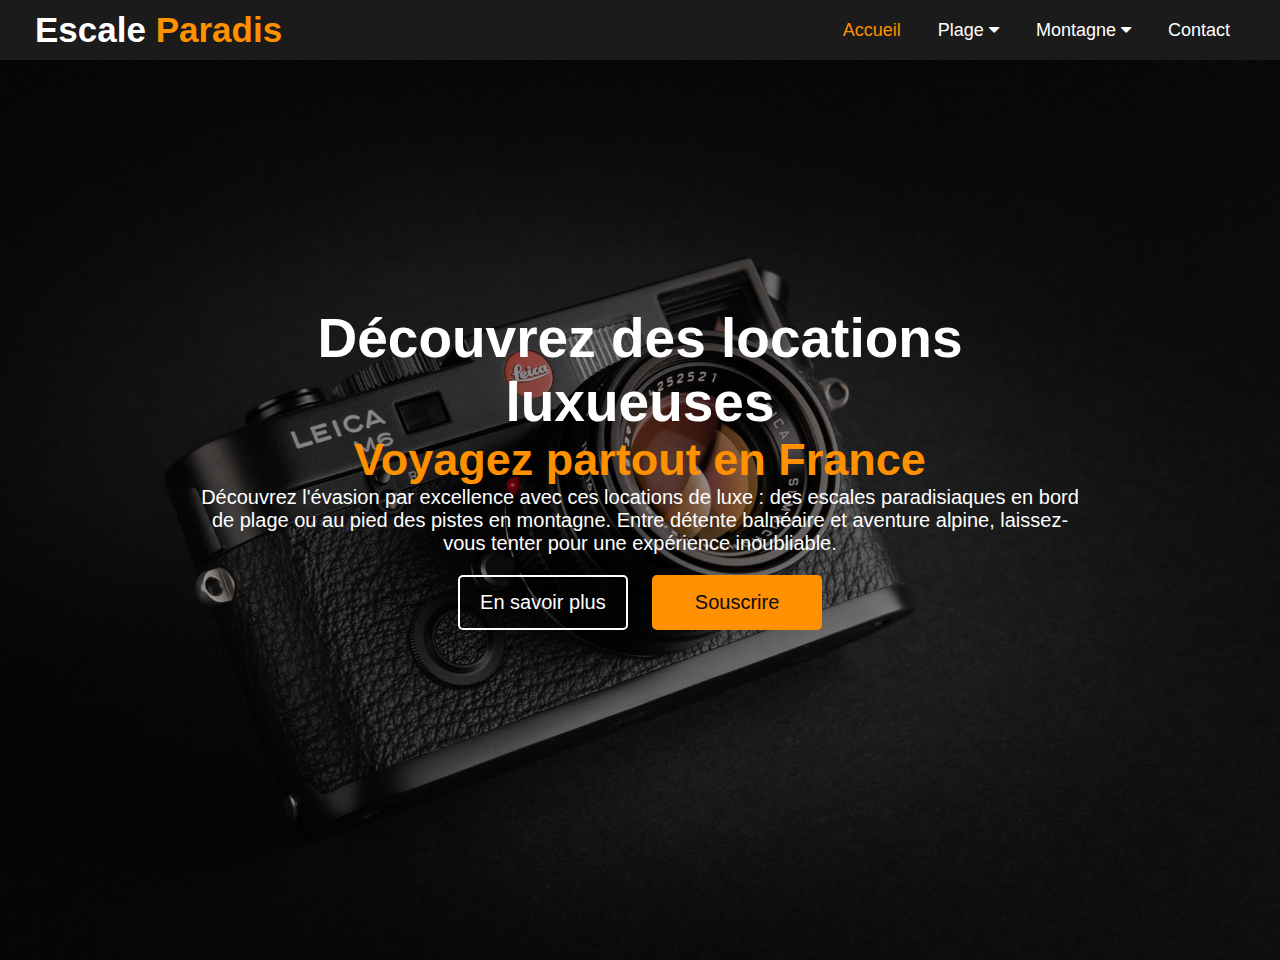
<file: index.html>
<!DOCTYPE html>

<html lang="fr" dir="ltr">
  <head>
    <meta charset="UTF-8" />
    <meta name="viewport" content="width=device-width, initial-scale=1.0" />
    <meta name="description" content="Site web d'agence de voyage de Luxe Française">
	<meta name="keywords" content="HTML, CSS, France, Voyage">
	<meta name="author" content="">   <!-- Mettez vos noms dans le content, ou supprimez la ligne sinon -->
	
	<title>Escale Paradis</title>
    <link rel="stylesheet" href="styles.css" />
	<link rel="stylesheet" href="https://cdnjs.cloudflare.com/ajax/libs/font-awesome/4.7.0/css/font-awesome.min.css">

  </head>
  <body>
	<header>
		<nav>
		<div class="menu">
			<div class="logo">
			<a href="index.html">Escale <span class="highlight">Paradis</span></a>
			</div>
			<ul class="navbar">
				<li><a href="index.html"><span class="highlight">Accueil</span></a></li>
				<li class="dropdown">
				<button class="dropbtn">Plage
					<i class="fa fa-caret-down"></i>
				</button>
				<ul class="dropdown-content">
					<li><a href="pages/st-tropez.html">Saint-Tropez</a></li>
					<li><a href="pages/st-barthelemy.html">Saint-Barthelemy</a></li>
				</ul>
				</li>
				<li class="dropdown">
					<button class="dropbtn">Montagne
					<i class="fa fa-caret-down"></i>
					</button>
					<ul class="dropdown-content">
					<li><a href="pages/megeve.html">Megève</a></li>
					<li><a href="pages/courchevel.html">Courchevel</a></li>
					</ul>
				</li>
				<li><a href="pages/wip.html">Contact</a></li>
			</ul>
			
		</div>
		</nav>
	</header>
	<main>
		<section></section>
			<div class="img"></div>
			<article class="center">
			<h1 class="title">Découvrez des locations luxueuses</h1>
			<h2 class="sub_title highlight">Voyagez partout en France</h2>
			<p>Découvrez l'évasion par excellence avec ces locations de luxe : des escales paradisiaques en bord de plage ou au pied des pistes en montagne. Entre détente balnéaire et aventure alpine, laissez-vous tenter pour une expérience inoubliable.</p>
			<div class="btns">
				<button>En savoir plus</button>
				<button>Souscrire</button>
			</div>
			</article>
		</section>
	</main>
  </body>
</html>
</file>
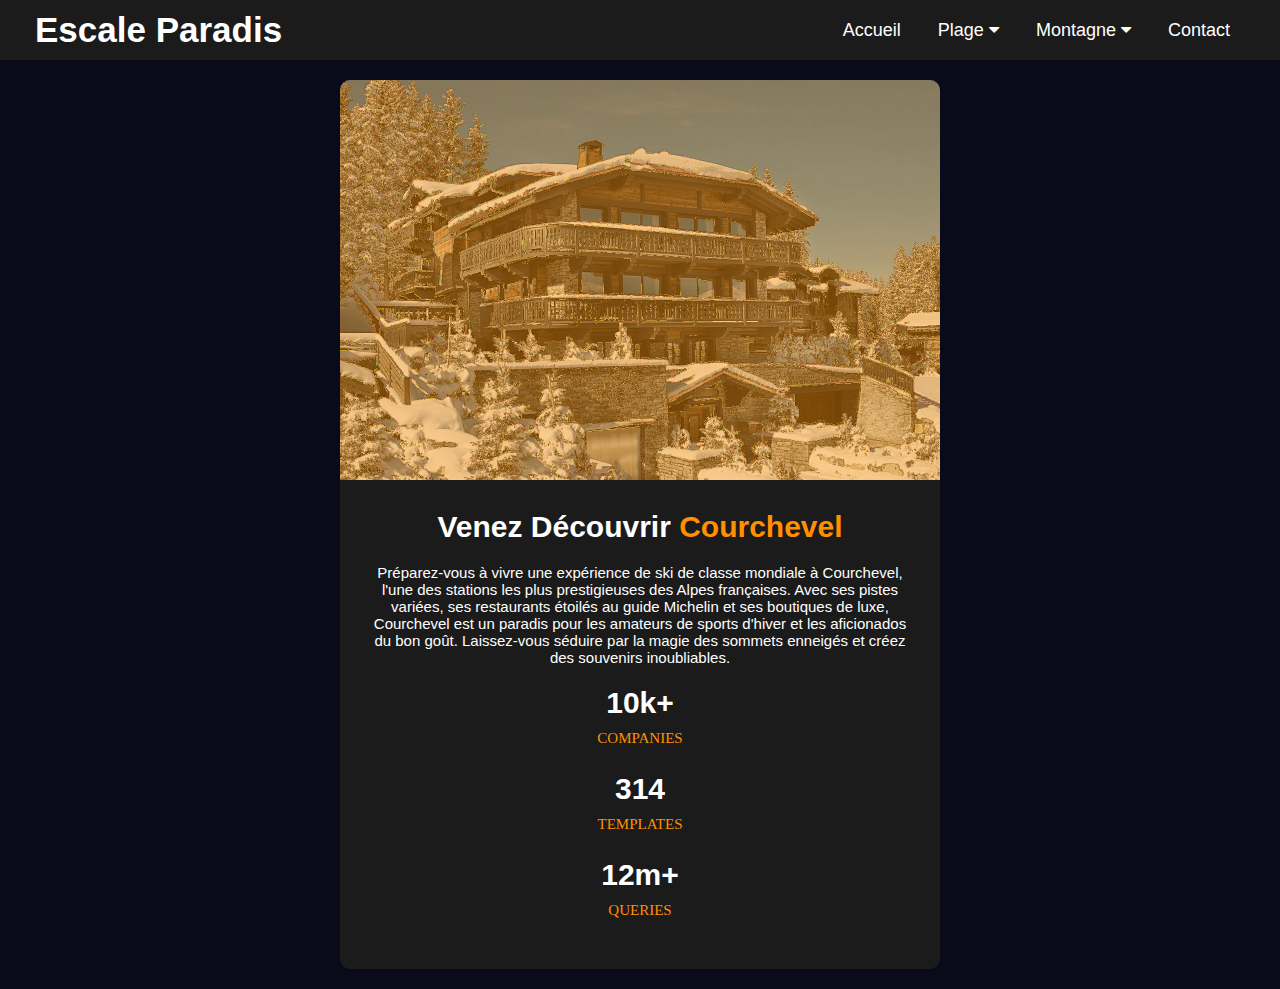
<file: pages/courchevel.html>
<!DOCTYPE html>
<html lang="fr"  dir="ltr">
<head>
  <meta charset="UTF-8">
  <meta name="viewport" content="width=device-width, initial-scale=1.0"> <!-- displays site properly based on user's device -->
  <meta name="description" content="Site web d'agence de voyage de Luxe Française">
  <meta name="keywords" content="HTML, CSS, France, Voyage">
  <meta name="author" content="">   <!-- Mettez vos noms dans le content, ou supprimez la ligne sinon -->
  
  <title>Escale Paradis - Courchevel</title>
  <link rel="stylesheet" href="../styles.css" />
  <link rel="stylesheet" href="https://cdnjs.cloudflare.com/ajax/libs/font-awesome/4.7.0/css/font-awesome.min.css">

</head>
<body>
    <header>
		<nav>
		<div class="menu">
			<div class="logo">
			<a href="../index.html">Escale Paradis</a>
			</div>
			<ul class="navbar">
				<li><a href="../index.html">Accueil</a></li>
				<li class="dropdown">
				<button class="dropbtn">Plage
					<i class="fa fa-caret-down"></i>
				</button>
				<ul class="dropdown-content">
					<li><a href="../pages/st-tropez.html">Saint-Tropez</a></li>
					<li><a href="../pages/st-barthelemy.html">Saint-Barthelemy</a></li>
				</ul>
				</li>
				<li class="dropdown">
					<button class="dropbtn">Montagne
					<i class="fa fa-caret-down"></i>
					</button>
					<ul class="dropdown-content">
					<li><a href="../pages/megeve.html">Megève</a></li>
					<li><a href="../pages/courchevel.html">Courchevel</a></li>
					</ul>
				</li>
				<li><a href="../pages/wip.html">Contact</a></li>
			</ul>
		</div>
		</nav>
	</header>
  <main>
    <section class="page">
        <article>
            <div class="desc">
                <h1>Venez Découvrir <span class="highlight">Courchevel</span></h1>

                <p>Préparez-vous à vivre une expérience de ski de classe mondiale à Courchevel, l'une des stations les plus prestigieuses des Alpes françaises. Avec ses pistes variées, ses restaurants étoilés au guide Michelin et ses boutiques de luxe, Courchevel est un paradis pour les amateurs de sports d'hiver et les aficionados du bon goût. Laissez-vous séduire par la magie des sommets enneigés et créez des souvenirs inoubliables.</p>

                <div class="stats">
                <div class="elt-stat"><p class="stat">10k+</p> <p class="name uppercase">companies</p></div>
                <div class="elt-stat"><p class="stat">314</p> <p class="name uppercase">templates</p></div>
                <div class="elt-stat"><p class="stat">12m+</p> <p class="name uppercase">queries</p></div>
                </div>
            </div>
            <div class="page-img">
                <picture>
                <source media="(min-width: 1440px)" srcset="../images/courchevel2.jpg" >
                <img src="../images/courchevel1.jpg" alt="Image de chalet luxueux de Courchevel" aria-hidden="true">
                </picture>
                <div class="overlay"></div>
            </div>
        </article>
    </section>
  </main>
</body>
</html>
</file>
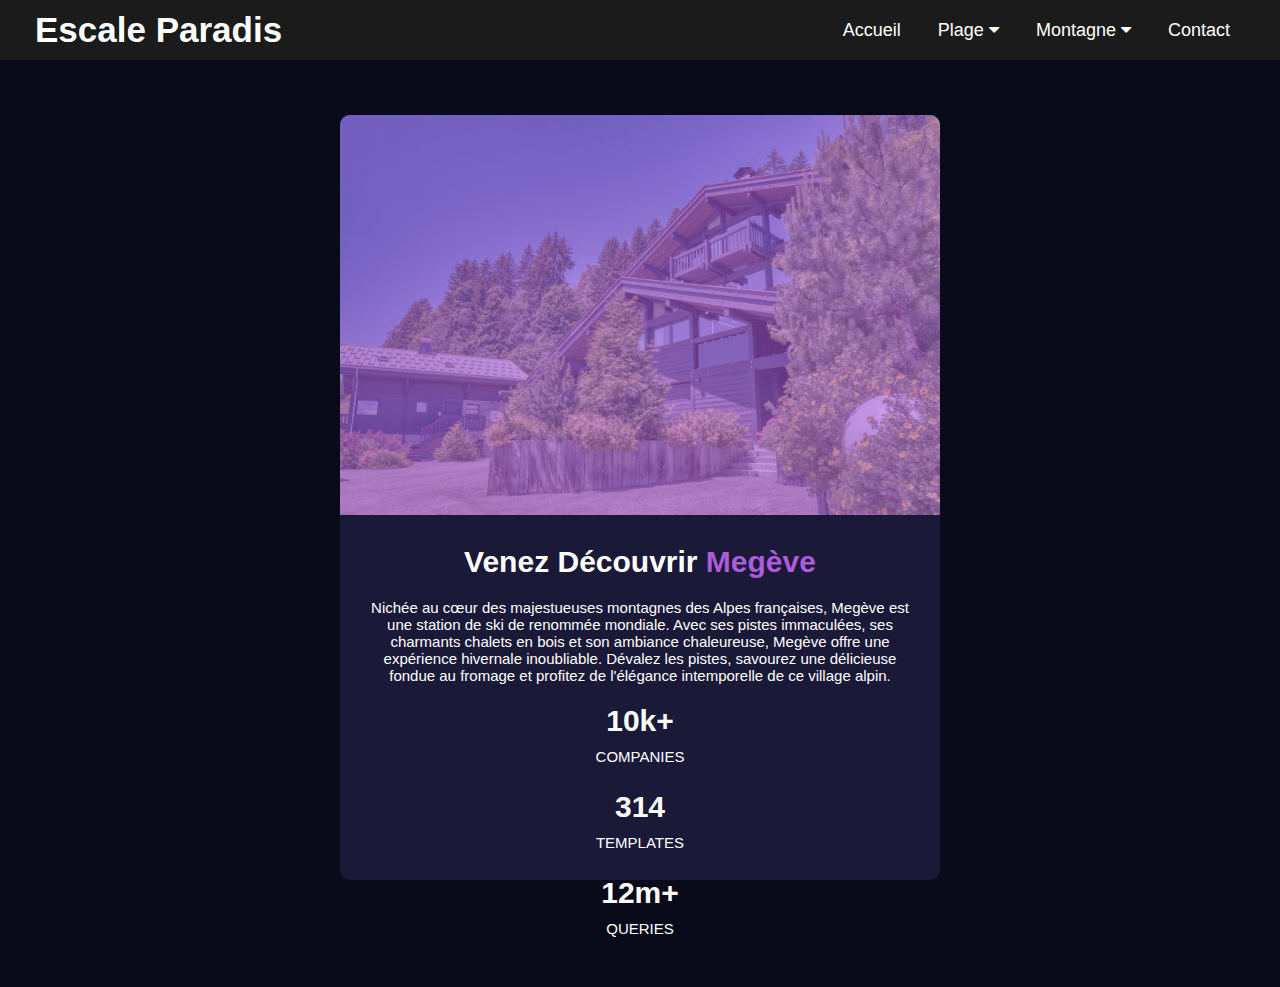
<file: pages/megeve.html>
<!DOCTYPE html>
<html lang="fr"  dir="ltr">
<head>
  <meta charset="UTF-8">
  <meta name="viewport" content="width=device-width, initial-scale=1.0"> <!-- displays site properly based on user's device -->
  <meta name="description" content="Site web d'agence de voyage de Luxe Française">
  <meta name="keywords" content="HTML, CSS, France, Voyage">
  <meta name="author" content="">   <!-- Mettez vos noms dans le content, ou supprimez la ligne sinon -->
  
  <title>Escale Paradis - Megève</title>
  <link rel="stylesheet" href="../style.css" />
  <link rel="stylesheet" href="https://cdnjs.cloudflare.com/ajax/libs/font-awesome/4.7.0/css/font-awesome.min.css">

</head>
<body>
    <header>
		<nav>
		<div class="menu">
			<div class="logo">
			<a href="../index.html">Escale Paradis</a>
			</div>
			<ul class="navbar">
				<li><a href="../index.html">Accueil</a></li>
				<li class="dropdown">
				<button class="dropbtn">Plage
					<i class="fa fa-caret-down"></i>
				</button>
				<ul class="dropdown-content">
					<li><a href="../pages/st-tropez.html">Saint-Tropez</a></li>
					<li><a href="../pages/st-barthelemy.html">Saint-Barthelemy</a></li>
				</ul>
				</li>
				<li class="dropdown">
					<button class="dropbtn">Montagne
					<i class="fa fa-caret-down"></i>
					</button>
					<ul class="dropdown-content">
					<li><a href="../pages/megeve.html">Megève</a></li>
					<li><a href="../pages/courchevel.html">Courchevel</a></li>
					</ul>
				</li>
				<li><a href="../index.html">Contact</a></li>
			</ul>
		</div>
		</nav>
	</header>
  <main>
    <section class="page">
        <article>
            <div class="desc">
                <h1>Venez Découvrir <span class="highlight">Megève</span></h1>

                <p>Nichée au cœur des majestueuses montagnes des Alpes françaises, Megève est une station de ski de renommée mondiale. Avec ses pistes immaculées, ses charmants chalets en bois et son ambiance chaleureuse, Megève offre une expérience hivernale inoubliable. Dévalez les pistes, savourez une délicieuse fondue au fromage et profitez de l'élégance intemporelle de ce village alpin.</p>

                <div class="stats">
                <div class="elt-stat"><p class="stat">10k+</p> <p class="name uppercase">companies</p></div>
                <div class="elt-stat"><p class="stat">314</p> <p class="name uppercase">templates</p></div>
                <div class="elt-stat"><p class="stat">12m+</p> <p class="name uppercase">queries</p></div>
                </div>
            </div>
            <div class="page-img">
                <picture>
                <source media="(min-width: 1440px)" srcset="../images/megeve2.jpg" >
                <img src="../images/megeve1.jpg" alt="Image de chalet luxueux de Megève" aria-hidden="true">
                </picture>
                <div class="overlay"></div>
            </div>
        </article>
    </section>
  </main>
</body>
</html>
</file>
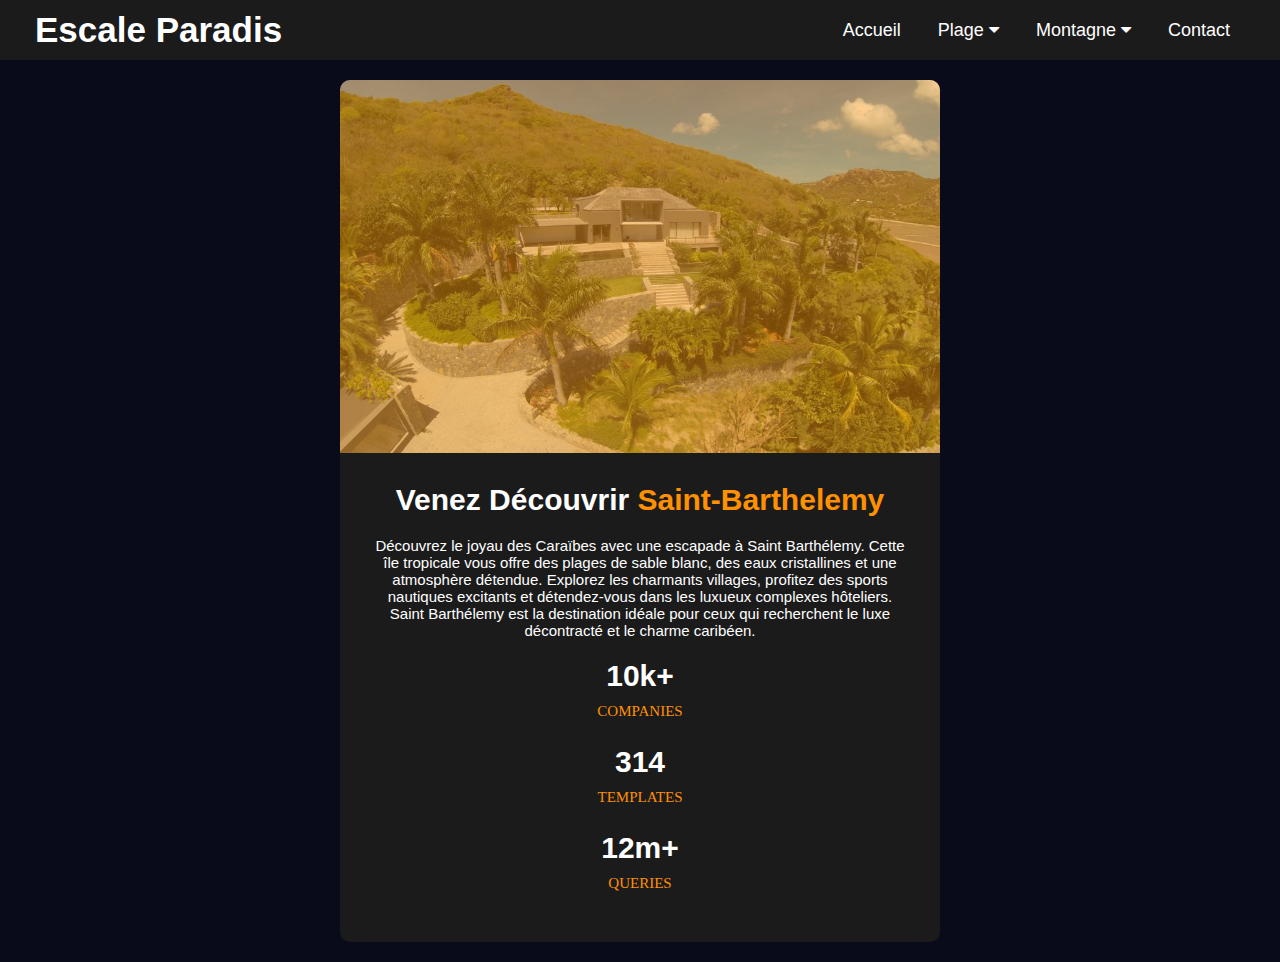
<file: pages/st-barthelemy.html>
<!DOCTYPE html>
<html lang="fr"  dir="ltr">
<head>
  <meta charset="UTF-8">
  <meta name="viewport" content="width=device-width, initial-scale=1.0"> <!-- displays site properly based on user's device -->
  <meta name="description" content="Site web d'agence de voyage de Luxe Française">
  <meta name="keywords" content="HTML, CSS, France, Voyage">
  <meta name="author" content="">   <!-- Mettez vos noms dans le content, ou supprimez la ligne sinon -->
  
  <title>Escale Paradis - Saint-Barthelemy</title>
  <link rel="stylesheet" href="../styles.css" />
  <link rel="stylesheet" href="https://cdnjs.cloudflare.com/ajax/libs/font-awesome/4.7.0/css/font-awesome.min.css">

</head>
<body>
    <header>
		<nav>
		<div class="menu">
			<div class="logo">
			<a href="../index.html">Escale Paradis</a>
			</div>
			<ul class="navbar">
				<li><a href="../index.html">Accueil</a></li>
				<li class="dropdown">
				<button class="dropbtn">Plage
					<i class="fa fa-caret-down"></i>
				</button>
				<ul class="dropdown-content">
					<li><a href="../pages/st-tropez.html">Saint-Tropez</a></li>
					<li><a href="../pages/st-barthelemy.html">Saint-Barthelemy</a></li>
				</ul>
				</li>
				<li class="dropdown">
					<button class="dropbtn">Montagne
					<i class="fa fa-caret-down"></i>
					</button>
					<ul class="dropdown-content">
					<li><a href="../pages/megeve.html">Megève</a></li>
					<li><a href="../pages/courchevel.html">Courchevel</a></li>
					</ul>
				</li>
				<li><a href="../pages/wip.html">Contact</a></li>
			</ul>
		</div>
		</nav>
	</header>
  <main>
    <section class="page">
        <article>
            <div class="desc">
                <h1>Venez Découvrir <span class="highlight">Saint-Barthelemy</span></h1>

                <p>Découvrez le joyau des Caraïbes avec une escapade à Saint Barthélemy. Cette île tropicale vous offre des plages de sable blanc, des eaux cristallines et une atmosphère détendue. Explorez les charmants villages, profitez des sports nautiques excitants et détendez-vous dans les luxueux complexes hôteliers. Saint Barthélemy est la destination idéale pour ceux qui recherchent le luxe décontracté et le charme caribéen.</p>

                <div class="stats">
                <div class="elt-stat"><p class="stat">10k+</p> <p class="name uppercase">companies</p></div>
                <div class="elt-stat"><p class="stat">314</p> <p class="name uppercase">templates</p></div>
                <div class="elt-stat"><p class="stat">12m+</p> <p class="name uppercase">queries</p></div>
                </div>
            </div>
            <div class="page-img">
                <picture>
                <source media="(min-width: 1440px)" srcset="../images/st-barthelemy2.jpg" >
                <img src="../images/st-barthelemy1.jpg" alt="Image de villa luxueuse de Saint-Barthelemy" aria-hidden="true">
                </picture>
                <div class="overlay"></div>
            </div>
        </article>
    </section>
  </main>
</body>
</html>
</file>
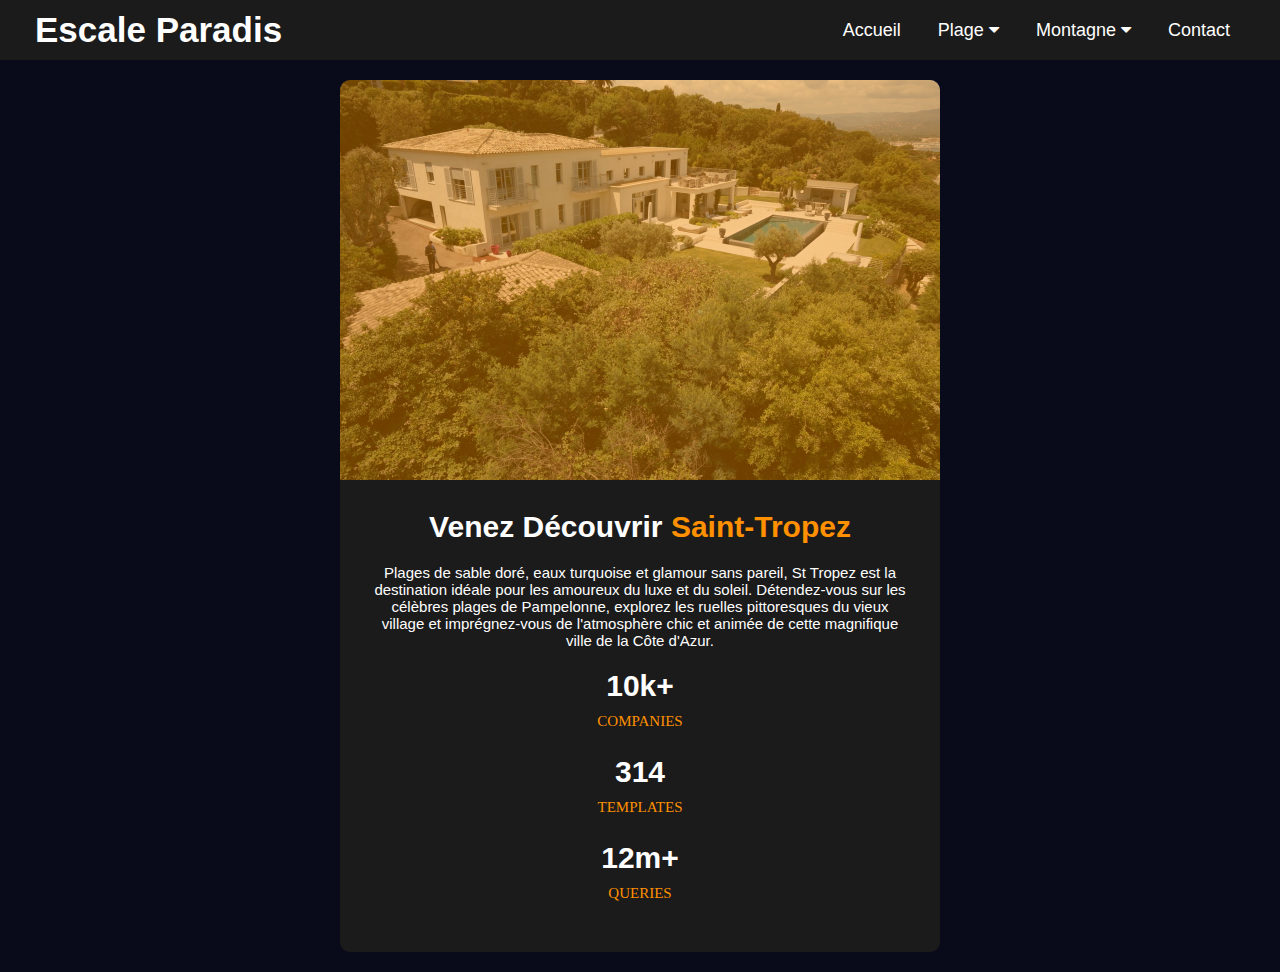
<file: pages/st-tropez.html>
<!DOCTYPE html>
<html lang="fr"  dir="ltr">
<head>
  <meta charset="UTF-8">
  <meta name="viewport" content="width=device-width, initial-scale=1.0"> <!-- displays site properly based on user's device -->
  <meta name="description" content="Site web d'agence de voyage de Luxe Française">
  <meta name="keywords" content="HTML, CSS, France, Voyage">
  <meta name="author" content="">   <!-- Mettez vos noms dans le content, ou supprimez la ligne sinon -->
  
  <title>Escale Paradis - Saint-Tropez</title>
  <link rel="stylesheet" href="../styles.css" />
  <link rel="stylesheet" href="https://cdnjs.cloudflare.com/ajax/libs/font-awesome/4.7.0/css/font-awesome.min.css">

</head>
<body>
    <header>
		<nav>
		<div class="menu">
			<div class="logo">
			<a href="../index.html">Escale Paradis</a>
			</div>
			<ul class="navbar">
				<li><a href="../index.html">Accueil</a></li>
				<li class="dropdown">
				<button class="dropbtn">Plage
					<i class="fa fa-caret-down"></i>
				</button>
				<ul class="dropdown-content">
					<li><a href="../pages/st-tropez.html">Saint-Tropez</a></li>
					<li><a href="../pages/st-barthelemy.html">Saint-Barthelemy</a></li>
				</ul>
				</li>
				<li class="dropdown">
					<button class="dropbtn">Montagne
					<i class="fa fa-caret-down"></i>
					</button>
					<ul class="dropdown-content">
					<li><a href="../pages/megeve.html">Megève</a></li>
					<li><a href="../pages/courchevel.html">Courchevel</a></li>
					</ul>
				</li>
				<li><a href="../pages/wip.html">Contact</a></li>
			</ul>
		</div>
		</nav>
	</header>
  <main>
    <section class="page">
        <article>
            <div class="desc">
                <h1>Venez Découvrir <span class="highlight">Saint-Tropez</span></h1>

                <p>Plages de sable doré, eaux turquoise et glamour sans pareil, St Tropez est la destination idéale pour les amoureux du luxe et du soleil. Détendez-vous sur les célèbres plages de Pampelonne, explorez les ruelles pittoresques du vieux village et imprégnez-vous de l'atmosphère chic et animée de cette magnifique ville de la Côte d'Azur.</p>

                <div class="stats">
                <div class="elt-stat"><p class="stat">10k+</p> <p class="name uppercase">companies</p></div>
                <div class="elt-stat"><p class="stat">314</p> <p class="name uppercase">templates</p></div>
                <div class="elt-stat"><p class="stat">12m+</p> <p class="name uppercase">queries</p></div>
                </div>
            </div>
            <div class="page-img">
                <picture>
                <source media="(min-width: 1440px)" srcset="../images/st-tropez2.jpg" >
                <img src="../images/st-tropez1.jpg" alt="Image de villa luxueuse de Saint-Tropez" aria-hidden="true">
                </picture>
                <div class="overlay"></div>
            </div>
        </article>
    </section>
  </main>
</body>
</html>
</file>
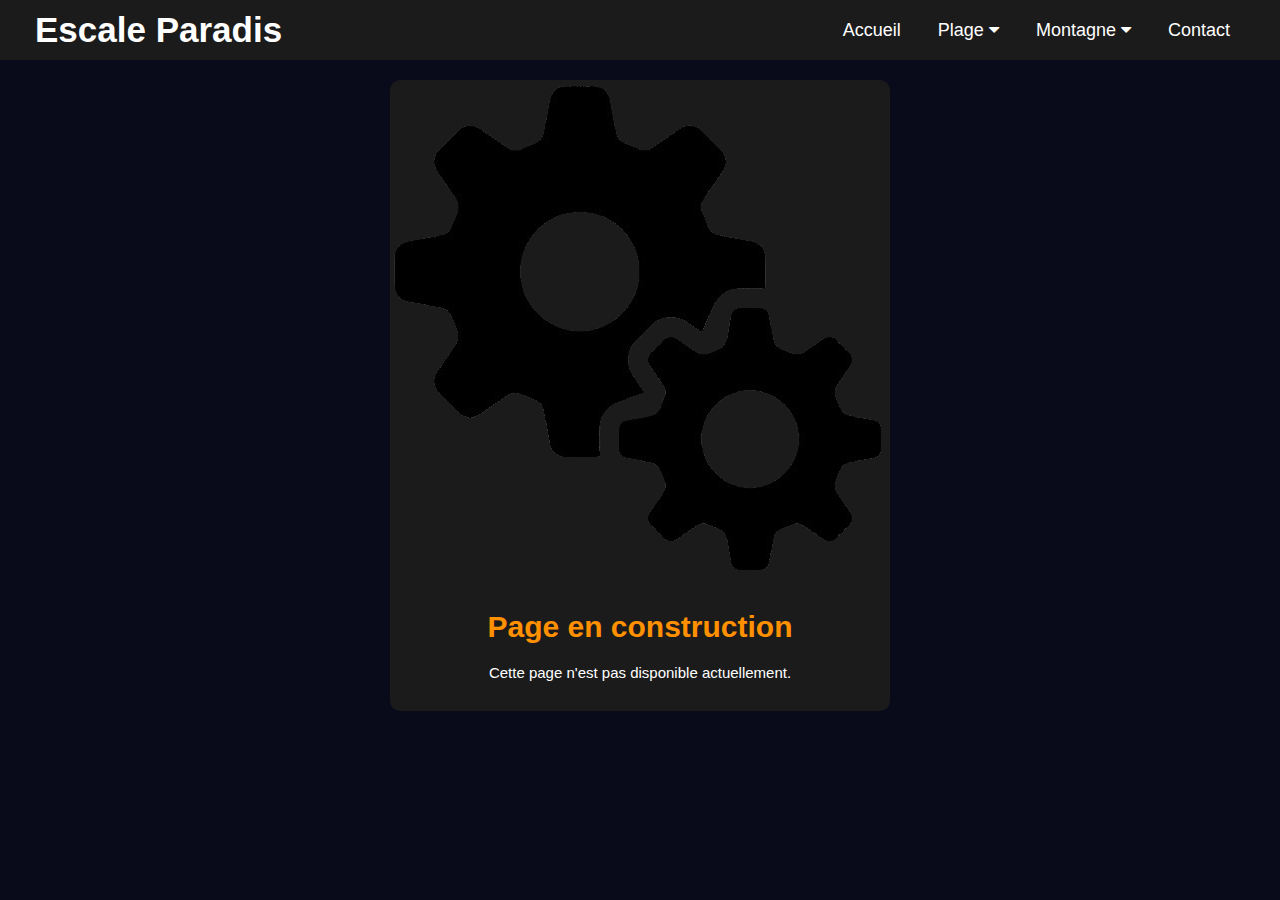
<file: pages/wip.html>
<!DOCTYPE html>
<html lang="fr"  dir="ltr">
<head>
  <meta charset="UTF-8">
  <meta name="viewport" content="width=device-width, initial-scale=1.0"> <!-- displays site properly based on user's device -->
  <meta name="description" content="Site web d'agence de voyage de Luxe Française">
  <meta name="keywords" content="HTML, CSS, France, Voyage">
  <meta name="author" content="">   <!-- Mettez vos noms dans le content, ou supprimez la ligne sinon -->
  
  <title>Page en construction</title>
  <link rel="stylesheet" href="../styles.css" />
  <link rel="stylesheet" href="https://cdnjs.cloudflare.com/ajax/libs/font-awesome/4.7.0/css/font-awesome.min.css">

</head>
<body>
    <header>
		<nav>
		<div class="menu">
			<div class="logo">
			<a href="../index.html">Escale Paradis</a>
			</div>
			<ul class="navbar">
				<li><a href="../index.html">Accueil</a></li>
				<li class="dropdown">
				<button class="dropbtn">Plage
					<i class="fa fa-caret-down"></i>
				</button>
				<ul class="dropdown-content">
					<li><a href="../pages/st-tropez.html">Saint-Tropez</a></li>
					<li><a href="../pages/st-barthelemy.html">Saint-Barthelemy</a></li>
				</ul>
				</li>
				<li class="dropdown">
					<button class="dropbtn">Montagne
					<i class="fa fa-caret-down"></i>
					</button>
					<ul class="dropdown-content">
					<li><a href="../pages/megeve.html">Megève</a></li>
					<li><a href="../pages/courchevel.html">Courchevel</a></li>
					</ul>
				</li>
				<li><a href="../pages/wip.html">Contact</a></li>
			</ul>
		</div>
		</nav>
	</header>
  <main>
    <section class="page">
        <article>
            <div class="desc">
                <h1><span class="highlight">Page en construction</span></h1>

                <p>Cette page n'est pas disponible actuellement.</p>

            </div>
            <div class="page-img">
                <picture>
                <img src="../images/wip.png" alt="Image d'engrenage, page en construction" aria-hidden="true">
                </picture>
            </div>
        </article>
    </section>
  </main>
</body>
</html>
</file>
<file: styles.css>
:root {
  --body-background : hsl(233, 47%, 7%);
  --main-image-transparent: rgba(0, 0, 0, 0.4);
  --elt-background : #1b1b1b;
  --highlight : #FF9000;
  --highlight-transparent : #ff910070;
  --font-color : hsl(0, 0%, 100%);
  

  font-size: 15px;
  font-family: 'Inter', sans-serif;
  font-weight: 400;
}

* {
  margin: 0;
  padding: 0;
  box-sizing: border-box;
  font-family: "Poppins", sans-serif;
}

*:before,
*:after {
  box-sizing: border-box;
}

.sr-only {
  position: absolute;
  width: 1px;
  height: 1px;
  padding: 0;
  margin: -1px;
  overflow: hidden;
  clip: rect(0,0,0,0);
  border: 0;
}

body {
  margin: 0;
  padding: 0;
  min-height: 100vh;
  background-color: var(--body-background);
  color: var(--font-color);
}

::selection {
  color: var(--highlight);
  background: var(--font-color);
  font-weight: bold;
}
nav {
  background: var(--elt-background);
  width: 100%;
  padding: 10px 0;
  z-index: 12;
}
nav .menu {
  max-width: 1250px;
  margin: auto;
  display: flex;
  align-items: center;
  justify-content: space-between;
  padding: 0 20px;
}
.menu .logo a {
  text-decoration: none;
  color: var(--font-color);
  font-size: 35px;
  font-weight: 600;
}
.menu ul {
  display: inline-flex;
}
.menu ul li {
  list-style: none;
  margin-left: 7px;
}

.menu ul li a, .menu ul li button {
  text-decoration: none;
  color: var(--font-color);
  font-size: 18px;
  font-weight: 500;
  padding: 8px 15px;
  border-radius: 5px;
  transition: all 0.3s ease;
}
.menu ul li a:hover {
  background: var(--font-color);
  color: var(--body-background);
}
.img {
  background: url("images/background.jpg") no-repeat;
  width: 100%;
  height: 100vh;
  background-size: cover;
  background-position: center;
  position: relative;
}
.img::before {
  content: "";
  position: absolute;
  height: 100%;
  width: 100%;
  background: var(--main-image-transparent);
}
.center {
  position: absolute;
  top: 52%;
  left: 50%;
  transform: translate(-50%, -50%);
  width: 100%;
  padding: 0 15%;
  text-align: center;
}
.center .title {
  color: var(--font-color);
  font-size: 55px;
  font-weight: 600;
}
.center .sub_title {
  font-size: 45px;
  font-weight: 600;
}

.center p {
  font-size: 20px;
  font-weight: 400;
}
.center .btns {
  margin-top: 20px;
}
.center .btns button {
  height: 55px;
  width: 170px;
  border-radius: 5px;
  border: none;
  margin: 0 10px;
  border: 2px solid var(--font-color);
  font-size: 20px;
  font-weight: 500;
  padding: 0 10px;
  cursor: pointer;
  outline: none;
  transition: all 0.3s ease;
}
.center .btns button:first-child {
  color: var(--font-color);
  background: none;
}
.btns button:first-child:hover {
  background: var(--font-color);
  color: var(--body-background);
}
.center .btns button:last-child {
  background: var(--highlight);
  border-color: var(--highlight);
  color: var(--body-background);
}

/* https://www.w3schools.com/howto/howto_css_dropdown_navbar.asp */

.navbar {
  overflow: hidden;
}

.navbar a {
  float: left;
  font-size: 16px;
  color: var(--font-color);
  text-align: center;
  padding: 14px 16px;
  text-decoration: none;
}

.dropdown {
  overflow: hidden;
}

.dropdown .dropbtn {
  border: none;
  outline: none;
  background-color: inherit;
  font-family: inherit;
  margin: 0;
}

.dropdown-content {
  display: none !important;
  position: absolute;
  min-width: 160px;
  box-shadow: 0px 8px 16px 0px var(--main-image-transparent);
  z-index: 1;
}

.dropdown-content li {
  float: none;
  color: var(--body-background);
  padding: 12px 16px;
  text-decoration: none;
  display: block;
  text-align: left;
}

.dropdown:hover .dropdown-content {
  display: block !important;
  background-color: var(--elt-background);
}

/* Page des villes */

.page {
  display: flex;
  justify-content: center;
  align-items: center;
  flex-direction: column;
}

.page article {
  margin: 20px;
  text-align: center;
  background-color: var(--elt-background);
  border-radius: 10px;
  max-width: 600px;
  display: flex;
  flex-direction: column-reverse;
  justify-content: flex-end;
}

.page-img {
  width: 100%;
  max-height: 70vh;
  display: flex;
  position: relative;
}

picture {
  display: flex;
}

.page-img picture, .page-img img {
  width: 100%;
  border-radius: 10px 10px 0 0;
}

.overlay {
  position: absolute;
  top: 0;
  bottom: 0;
  left: 0;
  right: 0;
  background-color: var(--highlight-transparent);
  border-radius: 10px 10px 0 0;
}

.desc {
  padding: 30px;
}

.desc h1 {
  margin-bottom: 20px;
}

h1, .stat {
  color: var(--font-color);
  font-weight: 700;
}

.highlight {
  color: var(--highlight);
}

.name {
  font-family: 'Lexend Deca', serif;
  color: var(--highlight);
}

.uppercase {
  text-transform: uppercase;
}

.elt-stat {
  display: flex;
  justify-content: center;
  align-items: center;
  flex-direction: column;
  margin: 15px 0;
}

.elt-stat *{
  margin: 5px;
}

.stat {
  font-size: 2rem;
}

@media only screen and (min-width: 1440px) {
  .desc {
    margin: auto 40px auto 60px;
  }

  .page p {
    font-size: 1.2rem;
    text-align: center;
  }

  .page-img img, .overlay {
    border-radius: 0 10px 10px 0;
  }

  .page article {
    text-align: left;
    margin: 150px;
    max-width: calc(100vw - 300px);
    display: grid;
    grid-template-columns: 2fr 3fr;
  }

  h1 {
    font-size: 3rem;
  }

  .stats {
    display: flex;
    flex-direction: row;
    justify-content: space-between;
  }

  .elt-stat {
    align-items: flex-start;
  }
  .stat {
    font-size: 2rem;
  }
}

@media only screen and (max-width: 768px) {
  .center {
    margin-top: 100px;
  }
  .center .title {
    font-size: 45px;
  }
  .center .sub_title {
    font-size: 35px;
  }
  .center p {
    font-size: 16px;
  }
  .stats {
    display: grid;
    grid-template-columns: repeat(2, 1fr);
  }
  .menu .logo {
    width: 100%;
  }
  .menu .logo a {
    display: block;
    width: 100%;
    text-align: center;
  }
  nav .menu {
    flex-direction: column;
    align-items: start;
  }
  .menu ul {
    flex-direction: column;
  }
  .page-img {
    max-height: 25vh;

  }
  .stats {
    margin-top: 15px;
  }
  .elt-stat {
    margin: 0;
  }
  .stat {
    font-size: 1.4rem;
  }
}
</file>
<file: style.css>
:root {
  --body-background : hsl(233, 47%, 7%);
  --elt-background : hsl(244, 38%, 16%);
  --highlight : hsl(277, 64%, 61%);
  --highlight-transparent : hsla(277, 64%, 61%, 0.6);
  --font-color : hsl(0, 0%, 100%);

  font-size: 15px;
  font-family: 'Inter', sans-serif;
  font-weight: 400;
}

* {
  margin: 0;
  padding: 0;
  box-sizing: border-box;
  font-family: "Poppins", sans-serif;
}

body {
  margin: 0;
  padding: 0;
  min-height: 100vh;
  background-color: var(--body-background);
  color: var(--font-color);
}

::selection {
  color: red;
  background: #fff;
}
nav {
  position: fixed;
  background: #1b1b1b;
  width: 100%;
  padding: 10px 0;
  z-index: 12;
}
nav .menu {
  max-width: 1250px;
  margin: auto;
  display: flex;
  align-items: center;
  justify-content: space-between;
  padding: 0 20px;
}
.menu .logo a {
  text-decoration: none;
  color: #fff;
  font-size: 35px;
  font-weight: 600;
}
.menu ul {
  display: inline-flex;
}
.menu ul li {
  list-style: none;
  margin-left: 7px;
}
.menu ul li:first-child {
  margin-left: 0px;
}
.menu ul li a, .menu ul li button {
  text-decoration: none;
  color: #fff;
  font-size: 18px;
  font-weight: 500;
  padding: 8px 15px;
  border-radius: 5px;
  transition: all 0.3s ease;
}
.menu ul li a:hover {
  background: #fff;
  color: black;
}
.img {
  background: url("images/background.jpg") no-repeat;
  width: 100%;
  height: 100vh;
  background-size: cover;
  background-position: center;
  position: relative;
}
.img::before {
  content: "";
  position: absolute;
  height: 100%;
  width: 100%;
  background: rgba(0, 0, 0, 0.4);
}
.center {
  position: absolute;
  top: 52%;
  left: 50%;
  transform: translate(-50%, -50%);
  width: 100%;
  padding: 0 20px;
  text-align: center;
}
.center .title {
  color: #fff;
  font-size: 55px;
  font-weight: 600;
}
.center .sub_title {
  color: #fff;
  font-size: 52px;
  font-weight: 600;
}
.center .btns {
  margin-top: 20px;
}
.center .btns button {
  height: 55px;
  width: 170px;
  border-radius: 5px;
  border: none;
  margin: 0 10px;
  border: 2px solid var(--font-color);
  font-size: 20px;
  font-weight: 500;
  padding: 0 10px;
  cursor: pointer;
  outline: none;
  transition: all 0.3s ease;
}
.center .btns button:first-child {
  color: #fff;
  background: none;
}
.btns button:first-child:hover {
  background: var(--font-color);
  color: black;
}
.center .btns button:last-child {
  background: var(--font-color);
  color: black;
}

/* https://www.w3schools.com/howto/howto_css_dropdown_navbar.asp */

.navbar {
  overflow: hidden;
}

.navbar a {
  float: left;
  font-size: 16px;
  color: var(--font-color);
  text-align: center;
  padding: 14px 16px;
  text-decoration: none;
}

.dropdown {
  overflow: hidden;
}

.dropdown .dropbtn {
  border: none;
  outline: none;
  background-color: inherit;
  font-family: inherit;
  margin: 0;
}

.dropdown-content {
  display: none !important;
  position: absolute;
  min-width: 160px;
  box-shadow: 0px 8px 16px 0px rgba(0,0,0,0.2);
  z-index: 1;
}

.dropdown-content li {
  float: none;
  color: black;
  padding: 12px 16px;
  text-decoration: none;
  display: block;
  text-align: left;
}

.dropdown:hover .dropdown-content {
  display: block !important;
  background-color: #1b1b1b;
}

/* Page des villes */

.page {
  display: flex;
  justify-content: end;
  align-items: center;
  flex-direction: column;
  height: 100vh;
}

.page article {
  margin: 20px;
  text-align: center;
  background-color: var(--elt-background);
  border-radius: 10px;
  max-width: 600px;
  height: 85vh;
  display: flex;
  flex-direction: column-reverse;
  justify-content: flex-end;
}

.page-img {
  width: 100%;
  display: flex;
  position: relative;
}

picture {
  display: flex;
}

.page-img picture, .page-img img {
  width: 100%;
  border-radius: 10px 10px 0 0;
}

.overlay {
  position: absolute;
  top: 0;
  bottom: 0;
  left: 0;
  right: 0;
  background-color: var(--highlight-transparent);
  border-radius: 10px 10px 0 0;
}

.desc {
  padding: 30px;
}

.desc h1 {
  margin-bottom: 20px;
}

h1, .stat {
  color: var(--font-color);
  font-weight: 700;
}

.highlight {
  color: var(--highlight);
}

.uppercase {
  text-transform: uppercase;
}

.elt-stat {
  display: flex;
  justify-content: center;
  align-items: center;
  flex-direction: column;
  margin: 15px 0;
}

.elt-stat *{
  margin: 5px;
}

.stat {
  font-size: 2rem;
}

@media only screen and (min-width: 1440px) {
  .desc {
    margin: auto 40px auto 60px;
  }

  .page p {
    font-size: 1.2rem;
    text-align: center;
  }

  .page-img img, .overlay {
    border-radius: 0 10px 10px 0;
  }

  .page article {
    text-align: left;
    margin: 150px;
    max-width: calc(100vw - 300px);
    max-height: 70vh;
    display: grid;
    grid-template-columns: 2fr 3fr;
  }

  h1 {
    font-size: 3rem;
  }

  .stats {
    display: flex;
    flex-direction: row;
    justify-content: space-between;
  }

  .elt-stat {
    align-items: flex-start;
  }
  .stat {
    font-size: 2rem;
  }
}
</file>
